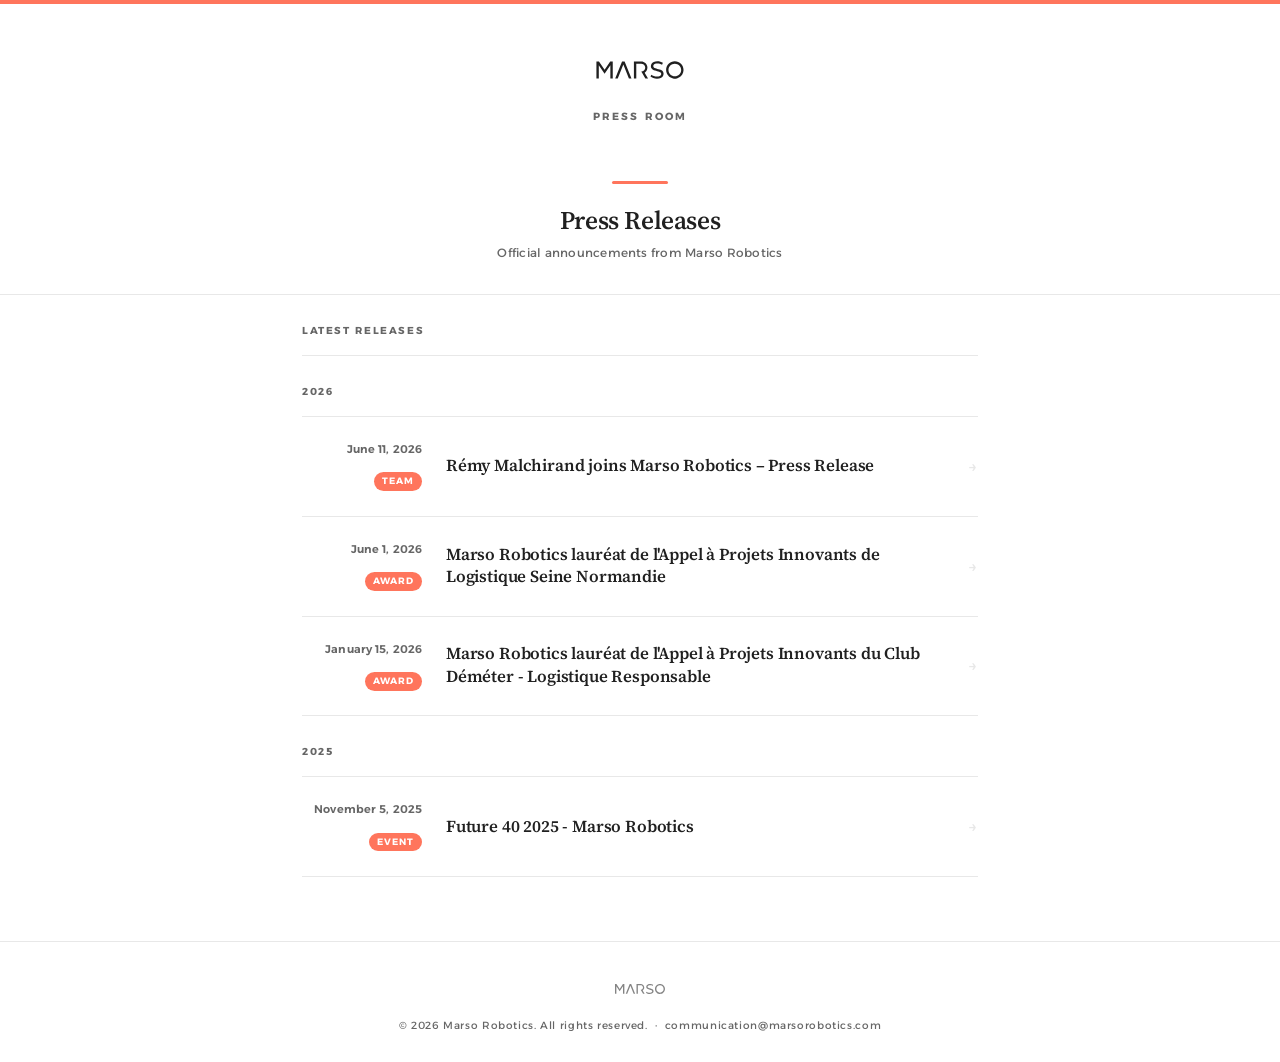
<file: index.html>
<!DOCTYPE html>
<html lang="en">
<head>
  <meta charset="UTF-8"/>
  <meta name="viewport" content="width=device-width, initial-scale=1.0"/>
  <title>Press Room — Marso Robotics</title>
  <meta name="description" content="Official press releases and announcements from Marso Robotics."/>
  <meta property="og:type" content="website"/>
  <meta property="og:site_name" content="Marso Robotics Press Room"/>
  <meta property="og:title" content="Marso Robotics — Press Room"/>
  <meta property="og:description" content="Official press releases and announcements from Marso Robotics."/>
  <meta property="og:url" content="https://press.marsorobotics.com"/>
  <meta property="og:image" content="https://press.marsorobotics.com/assets/og-image.png"/>
  <meta property="og:image:width" content="1586"/>
  <meta property="og:image:height" content="680"/>
  <meta name="twitter:card" content="summary_large_image"/>
  <meta name="twitter:image" content="https://press.marsorobotics.com/assets/og-image.png"/>
  <link rel="preconnect" href="https://fonts.googleapis.com"/>
  <link rel="preconnect" href="https://fonts.gstatic.com" crossorigin/>
  <link href="https://fonts.googleapis.com/css2?family=Alexandria:wght@400;600;700&family=Source+Serif+4:ital,opsz,wght@0,8..60,400;0,8..60,600;1,8..60,400&display=swap" rel="stylesheet"/>
  <style>
    *,*::before,*::after{box-sizing:border-box;margin:0;padding:0}
    :root{--orange:#FF755C;--orange-dark:#F15C42;--ink:#202020;--ink-light:#666;--mid:#E8E8E8}
    body{font-family:'Alexandria',-apple-system,sans-serif;color:var(--ink);background:#fff;-webkit-font-smoothing:antialiased;line-height:1.6}
    .header-bar{height:4px;background:var(--orange);width:100%}
    .site-header{text-align:center;padding:2.5rem 2rem 1.75rem}
    .site-header .logo{height:52px;display:block;margin:0 auto}
    .press-room-label{margin-top:0.8rem;font-size:0.65rem;font-weight:700;letter-spacing:0.2em;text-transform:uppercase;color:var(--ink-light)}
    .page-intro{text-align:center;padding:1.75rem 2rem 2rem;border-bottom:1px solid var(--mid)}
    .orange-rule{width:56px;height:3px;background:var(--orange);border-radius:2px;margin:0 auto 1.25rem}
    .page-title{font-family:'Source Serif 4',Georgia,serif;font-size:1.6rem;font-weight:600;color:var(--ink);letter-spacing:-0.015em;line-height:1.25;margin-bottom:0.4rem}
    .page-sub{font-size:0.75rem;color:var(--ink-light);letter-spacing:0.02em}
    .container{max-width:740px;margin:0 auto;padding:0 2rem 4rem}
    .section-label{font-size:0.63rem;font-weight:700;letter-spacing:0.16em;text-transform:uppercase;color:var(--ink-light);padding:1.75rem 0 1rem;border-bottom:1px solid var(--mid)}
    .press-item{display:flex;align-items:center;gap:1.5rem;padding:1.5rem 0;border-bottom:1px solid var(--mid);text-decoration:none;color:inherit;transition:opacity .15s}
    .press-item-left{flex-shrink:0;width:120px;text-align:right}
    .press-item-date{display:block;font-size:0.7rem;font-weight:600;color:var(--ink-light);letter-spacing:0.01em;margin-bottom:0.45rem}
    .press-item-tag{display:inline-block;font-size:0.58rem;font-weight:700;letter-spacing:0.1em;text-transform:uppercase;background:var(--orange);color:#fff;padding:2px 8px;border-radius:99px}
    .press-item-body{flex:1;min-width:0}
    .press-item-title{font-family:'Source Serif 4',Georgia,serif;font-size:1.05rem;font-weight:600;color:var(--ink);line-height:1.35;letter-spacing:-0.01em;transition:color .15s}
    .press-item:hover .press-item-title{color:var(--orange)}
    .press-item-arrow{flex-shrink:0;color:var(--mid);font-size:1rem;transition:color .15s,transform .15s}
    .press-item:hover .press-item-arrow{color:var(--orange);transform:translateX(3px)}
    .empty-state{text-align:center;padding:4rem 0;color:var(--ink-light);font-size:0.875rem;font-family:'Source Serif 4',Georgia,serif;font-style:italic}
    .site-footer{border-top:1px solid var(--mid);padding:2rem 2rem 1.75rem;text-align:center}
    .footer-logo{height:30px;display:block;margin:0 auto 0.85rem;opacity:.55}
    .site-footer p{font-size:0.65rem;letter-spacing:0.06em;color:var(--ink-light)}
    .site-footer a{color:var(--ink-light);text-decoration:none}
    .site-footer a:hover{color:var(--orange)}
    @media(max-width:600px){.press-item-left{width:90px}.press-item-title{font-size:.95rem}.press-item-arrow{display:none}}
  </style>
</head>
<body>
<div class="header-bar"></div>
<header class="site-header">
  <a href="/"><img class="logo" src="assets/logo-primary.svg" alt="Marso Robotics"/></a>
  <p class="press-room-label">Press Room</p>
</header>
<div class="page-intro">
  <div class="orange-rule"></div>
  <h1 class="page-title">Press Releases</h1>
  <p class="page-sub">Official announcements from Marso Robotics</p>
</div>
<div class="container">
  <div class="section-label">Latest releases</div>
  
  <div class="section-label">2026</div>
  <a href="releases/r-my-malchirand-joins-marso.html" class="press-item">
    <div class="press-item-left">
      <span class="press-item-date">June 11, 2026</span>
      <span class="press-item-tag">Team</span>
    </div>
    <div class="press-item-body">
      <div class="press-item-title">Rémy Malchirand joins Marso Robotics – Press Release</div>
    </div>
    <span class="press-item-arrow">&#8594;</span>
  </a>
  <a href="releases/marso-robotics-laur-at-de-l-appel-projets-2026-06.html" class="press-item">
    <div class="press-item-left">
      <span class="press-item-date">June 1, 2026</span>
      <span class="press-item-tag">Award</span>
    </div>
    <div class="press-item-body">
      <div class="press-item-title">Marso Robotics lauréat de l'Appel à Projets Innovants de Logistique Seine Normandie</div>
    </div>
    <span class="press-item-arrow">&#8594;</span>
  </a>
  <a href="releases/marso-robotics-laur-at-de-l-appel-projets.html" class="press-item">
    <div class="press-item-left">
      <span class="press-item-date">January 15, 2026</span>
      <span class="press-item-tag">Award</span>
    </div>
    <div class="press-item-body">
      <div class="press-item-title">Marso Robotics lauréat de l'Appel à Projets Innovants du Club Déméter - Logistique Responsable</div>
    </div>
    <span class="press-item-arrow">&#8594;</span>
  </a>
  <div class="section-label">2025</div>
  <a href="releases/future-40-2025-marso-robotics.html" class="press-item">
    <div class="press-item-left">
      <span class="press-item-date">November 5, 2025</span>
      <span class="press-item-tag">Event</span>
    </div>
    <div class="press-item-body">
      <div class="press-item-title">Future 40 2025 - Marso Robotics</div>
    </div>
    <span class="press-item-arrow">&#8594;</span>
  </a>
</div>
<footer class="site-footer">
  <img src="assets/logo-primary.svg" alt="Marso Robotics" class="footer-logo"/>
  <p>&copy; 2026 Marso Robotics. All rights reserved. &nbsp;&middot;&nbsp; <a href="mailto:communication@marsorobotics.com">communication@marsorobotics.com</a></p>
</footer>
</body>
</html>
</file>
